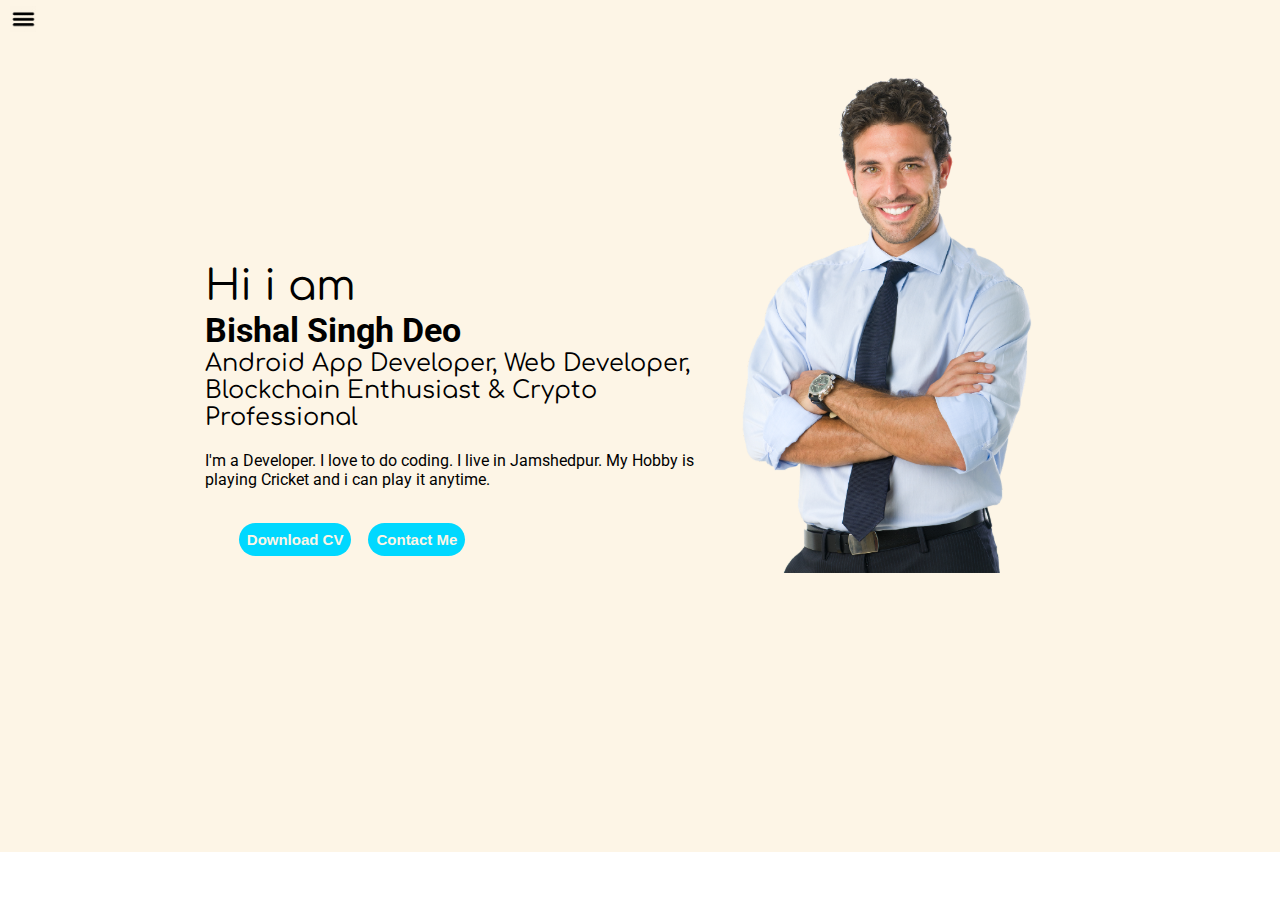
<file: index.html>
<!DOCTYPE html>
<html lang="en">
<head>
    <meta charset="UTF-8">
    <meta http-equiv="X-UA-Compatible" content="IE=edge">
    <meta name="viewport" content="width=device-width, initial-scale=1.0">
    <title>Bishal Singh Deo- Web Developer, Android App-Developer, Hacker, Business Minded, Sportsperson</title>
    <link rel="stylesheet" href="style.css">
</head>
<body>
    <div class="container">
    <div class="sidebar sidebarGo">
    
        <nav>
            <ul>
                <li><a href="/"> Home</a></li>
                <li><a href="/intro.html"> Intro</a></li>
                <li><a href="/services.html"> Services</a></li>
                <li><a href="/blog.html"> Blog</a></li>
                <li><a href="/contact.html"> Contact Me</a></li>
            </ul>
        </nav>
    </div>
    <div class="main">
        <div class="hamburger">
            <img class="ham" src="nav-open.png" alt="" width="26px">
            <img class="cross" src="cross.png" alt="" width="18px">
        </div>
       <div class="infoContainer">
           <div class="devInfo">
               <div class="hello">Hi i am</div>
               <div class="name">Bishal Singh Deo</div>
               <div class="about">Android App Developer, Web Developer, Blockchain Enthusiast & Crypto Professional</div>
               <div class="moreabout">I'm a Developer. I love to do coding. I live in Jamshedpur. My Hobby is playing Cricket and i can play it anytime.</div>
               <div class="buttons">
                   <a href="/cv.txt">
                   <button class="btn">Download CV</button></a>
                   <a href="/contact.html">
                   <button class="btn">Contact Me</button></a>
               </div>
           </div>
           <div class="Dev"><img src="Dev.png" alt="Bishal Singh Deo"></div>
        </div>
       </div>
    </div>
    </div>
    <script src="script.js"></script>
</body>
</html>
</file>
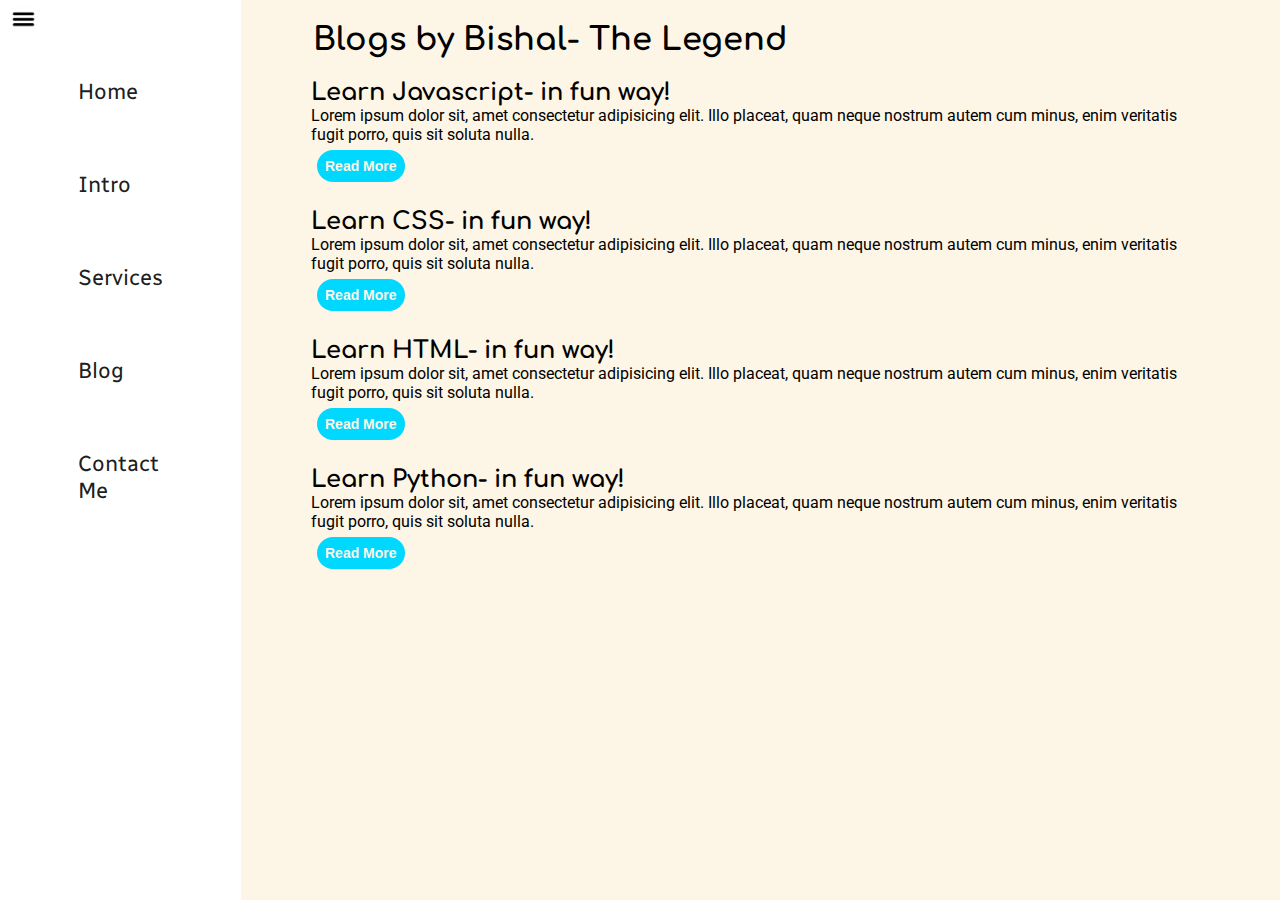
<file: blog.html>
<!DOCTYPE html>
<html lang="en">
<head>
    <meta charset="UTF-8">
    <meta http-equiv="X-UA-Compatible" content="IE=edge">
    <meta name="viewport" content="width=device-width, initial-scale=1.0">
    <title>Bishal Singh Deo- Web Developer, Android App-Developer, Hacker, Business Minded, Sportsperson</title>
    <link rel="stylesheet" href="style.css">
</head>
<body>
    <div class="container">
    <div class="sidebar">
    
        <nav>
            <ul>
                <li><a href="/"> Home</a></li>
                <li><a href="/intro.html"> Intro</a></li>
                <li><a href="/services.html"> Services</a></li>
                <li><a href="/blog.html"> Blog</a></li>
                <li><a href="/contact.html"> Contact Me</a></li>
            </ul>
        </nav>
    </div>
    <div class="main">
        <div class="hamburger">
            <img class="ham" src="nav-open.png" alt="" width="26px">
            <img class="cross" src="cross.png" alt="" width="18px">
        </div>
       <div class="blogContainer">
            <h1>Blogs by Bishal- The Legend</h1>
            <div class="blogItem">
              <h2>Learn Javascript- in fun way!</h2>
              <p>Lorem ipsum dolor sit, amet consectetur adipisicing elit. Illo placeat, quam neque nostrum autem cum minus, enim veritatis fugit porro, quis sit soluta nulla.</p>
              <button class="btn btn-sm">Read More</button>
            </div> 
            <div class="blogItem">
                <h2>Learn CSS- in fun way!</h2>
                <p>Lorem ipsum dolor sit, amet consectetur adipisicing elit. Illo placeat, quam neque nostrum autem cum minus, enim veritatis fugit porro, quis sit soluta nulla.</p>
                <button class="btn btn-sm">Read More</button>
            </div>
            <div class="blogItem">
                <h2>Learn HTML- in fun way!</h2>
                <p>Lorem ipsum dolor sit, amet consectetur adipisicing elit. Illo placeat, quam neque nostrum autem cum minus, enim veritatis fugit porro, quis sit soluta nulla.</p>
                <button class="btn btn-sm">Read More</button>
            </div>
            <div class="blogItem">
                <h2>Learn Python- in fun way!</h2>
                <p>Lorem ipsum dolor sit, amet consectetur adipisicing elit. Illo placeat, quam neque nostrum autem cum minus, enim veritatis fugit porro, quis sit soluta nulla.</p>
                <button class="btn btn-sm">Read More</button>
            </div>
        </div>
       </div>
    </div>
    </div>
    <script src="script.js"></script>
</body>
</html>
</file>
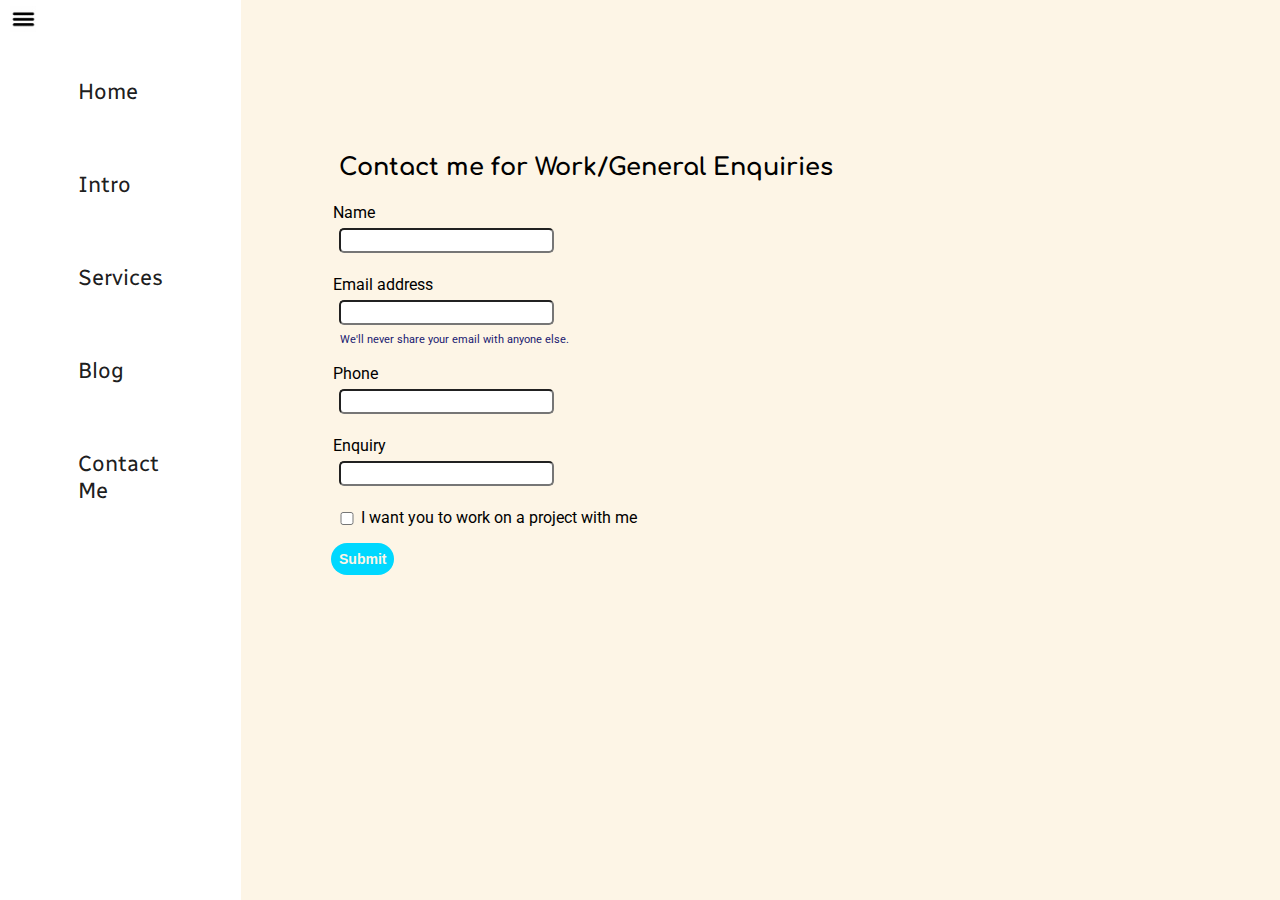
<file: contact.html>
<!DOCTYPE html>
<html lang="en">
<head>
    <meta charset="UTF-8">
    <meta http-equiv="X-UA-Compatible" content="IE=edge">
    <meta name="viewport" content="width=device-width, initial-scale=1.0">
    <title>Bishal Singh Deo- Web Developer, Android App-Developer, Hacker, Business Minded, Sportsperson</title>
    <link rel="stylesheet" href="style.css">
</head>
<body>
    <div class="container">
    <div class="sidebar">
    
        <nav>
            <ul>
                <li><a href="/"> Home</a></li>
                <li><a href="/intro.html"> Intro</a></li>
                <li><a href="/services.html"> Services</a></li>
                <li><a href="/blog.html"> Blog</a></li>
                <li><a href="/contact.html"> Contact Me</a></li>
            </ul>
        </nav>
    </div>
    <div class="main">
      <div class="hamburger">
        <img class="ham" src="nav-open.png" alt="" width="26px">
        <img class="cross" src="cross.png" alt="" width="18px">
    </div>
       <div class="contactform">
           <h2>Contact me for Work/General Enquiries</h2>
        <form>
            <div class="mb-3">
                <label for="exampleInputEmail1" class="form-label">Name</label>
                <input type="name" class="form-control" id="exampleInputEmail1" aria-describedby="emailHelp">
              </div>
            <div class="mb-3">
              <label for="exampleInputEmail1" class="form-label">Email address</label>
              <input type="email" class="form-control" id="exampleInputEmail1" aria-describedby="emailHelp">
              <div id="emailHelp" class="form-text">We'll never share your email with anyone else.</div>
            </div>
            <div class="mb-3">
              <label for="exampleInputPassword1" class="form-label">Phone</label>
              <input type="Phone" class="form-control" id="exampleInputPassword1">
            </div>
            <div class="mb-3">
                <label for="exampleInputEmail1" class="form-label">Enquiry</label>
                <input type="enquiry" class="form-control" id="exampleInputEmail1" aria-describedby="emailHelp">
              </div>
            <div class="mb-3" id="form-check">
              <input type="checkbox" class="form-check-input" id="exampleCheck1">
              <label class="form-check-label" for="exampleCheck1">I want you to work on a project with me</label>
            </div>
            <button type="submit" class="btn btn-sm">Submit</button>
          </form>
       </div>
    </div>
    <script src="script.js"></script>
</body>
</html>
</file>
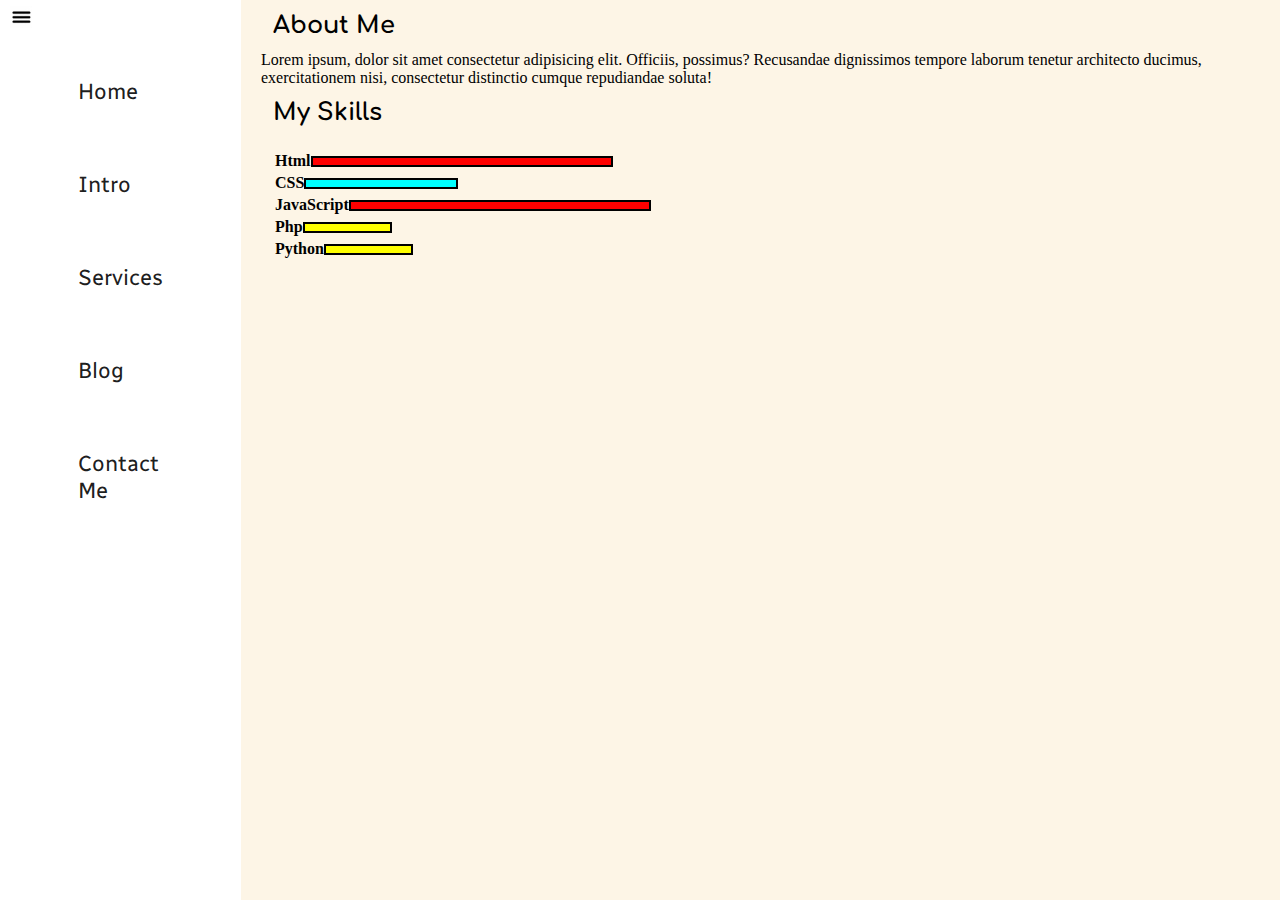
<file: intro.html>
<!DOCTYPE html>
<html lang="en">
<head>
    <meta charset="UTF-8">
    <meta http-equiv="X-UA-Compatible" content="IE=edge">
    <meta name="viewport" content="width=device-width, initial-scale=1.0">
    <title>Bishal Singh Deo- Web Developer, Android App-Developer, Hacker, Business Minded, Sportsperson</title>
    <link rel="stylesheet" href="style.css">
</head>
<body>
    <div class="container">
    <div class="sidebar">
    
        <nav>
            <ul>
                <li><a href="/"> Home</a></li>
                <li><a href="/intro.html"> Intro</a></li>
                <li><a href="/services.html"> Services</a></li>
                <li><a href="/blog.html"> Blog</a></li>
                <li><a href="/contact.html"> Contact Me</a></li>
            </ul>
        </nav>
    </div>
    <div class="main">
        <div class="hamburger">
            <img class="ham" src="nav-open.png" alt="" width="22px">
            <img class="cross" src="cross.png" alt="" width="18px">
        </div>
        <div class="intro">
               <h2>About Me</h2>
               <p>Lorem ipsum, dolor sit amet consectetur adipisicing elit. Officiis, possimus? Recusandae dignissimos tempore laborum tenetur architecto ducimus, exercitationem nisi, consectetur distinctio cumque repudiandae soluta!</p>
               <h2>My Skills</h2>
               <div class="skillContainer">
                <div class="skillItem"> Html <div class="skill"></div></div>
                <div class="skillItem"> CSS <div class="skill fifty"></div></div>
                <div class="skillItem"> JavaScript <div class="skill"></div></div>
                <div class="skillItem"> Php <div class="skill t5"></div></div>
                <div class="skillItem"> Python <div class="skill t5"></div></div>
               </div>
        </div>       
             
    </div>
    </div>
    <script src="script.js"></script>
</body>
</html>
</file>
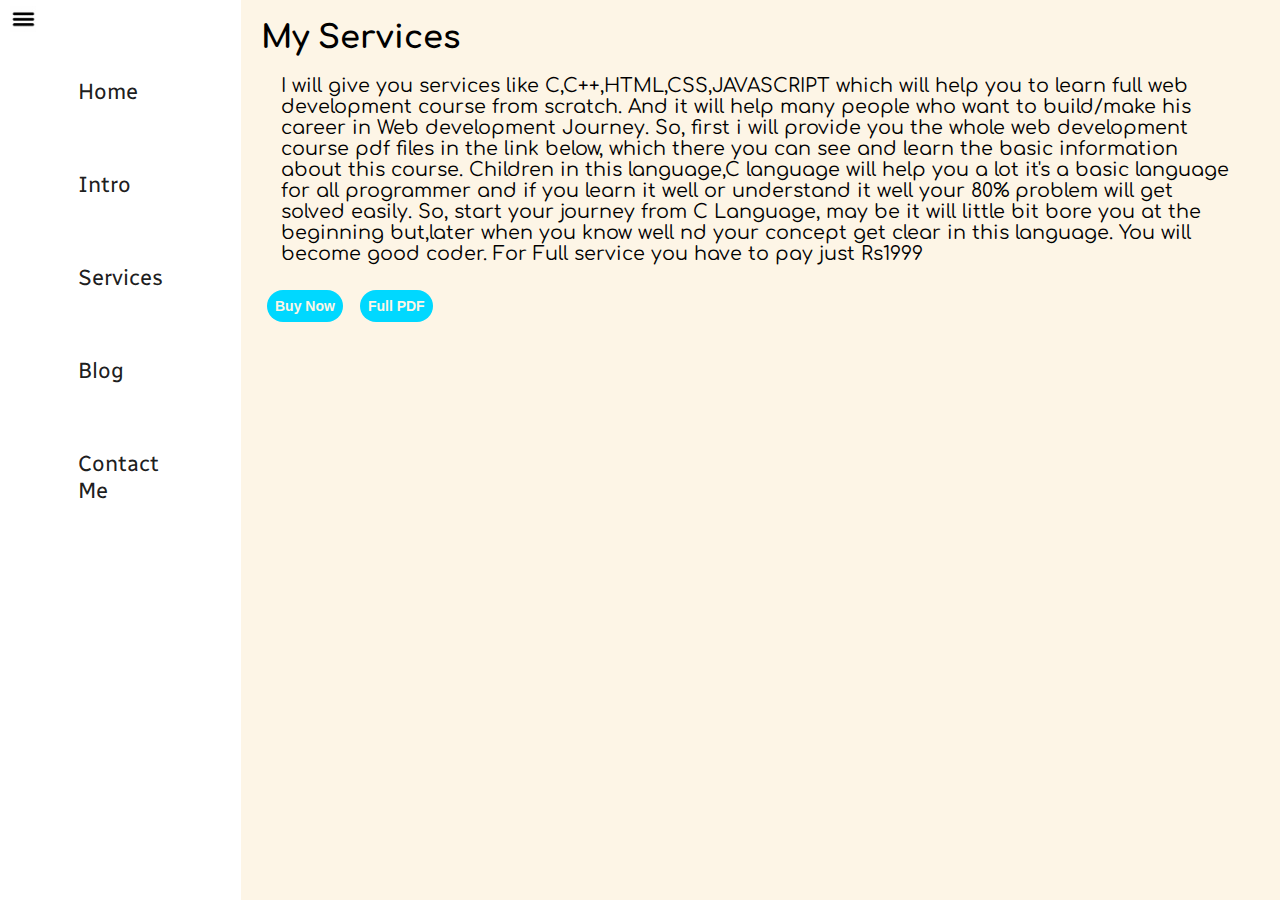
<file: services.html>
<!DOCTYPE html>
<html lang="en">
<head>
    <meta charset="UTF-8">
    <meta http-equiv="X-UA-Compatible" content="IE=edge">
    <meta name="viewport" content="width=device-width, initial-scale=1.0">
    <title>Bishal Singh Deo- Web Developer, Android App-Developer, Hacker, Business Minded, Sportsperson</title>
    <link rel="stylesheet" href="style.css">
</head>
<body>
    <div class="container">
    <div class="sidebar">
    
        <nav>
            <ul>
                <li><a href="/"> Home</a></li>
                <li><a href="/intro.html"> Intro</a></li>
                <li><a href="/services.html"> Services</a></li>
                <li><a href="/blog.html"> Blog</a></li>
                <li><a href="/contact.html"> Contact Me</a></li>
            </ul>
        </nav>
    </div>
    <div class="main">
        <div class="hamburger">
            <img class="ham" src="nav-open.png" alt="" width="26px">
            <img class="cross" src="cross.png" alt="" width="18px">
        </div>
        <div class="services">
            <h1>My Services</h1>
             <p>I will give you services like C,C++,HTML,CSS,JAVASCRIPT which will help you to learn full web development course from scratch. And it will help many people who want to build/make his career in Web development Journey. So, first i will provide you the whole web development course pdf files in the link below, which there you can see and learn the basic information about this course. Children in this language,C language will help you a lot it's a basic language for all programmer and if you learn it well or understand it well your 80% problem will get solved easily. So, start your journey from C Language, may be it will little bit bore you at the beginning but,later when you know well nd your concept get clear in this language. You will become good coder. For Full service you have to pay just Rs1999</p>
             <button class="btn btn-sm">Buy Now</button>
             <button class="btn btn-sm">Full PDF</button>
           
    </div>
    </div>
    <script src="script.js"></script>
</body>
</html>
</file>
<file: style.css>
@import url('https://fonts.googleapis.com/css2?family=Radio+Canada:wght@600&family=Ubuntu:wght@300&display=swap');

@import url('https://fonts.googleapis.com/css2?family=Comfortaa&family=Radio+Canada:wght@600&family=Ubuntu:wght@300&display=swap');

@import url('https://fonts.googleapis.com/css2?family=Comfortaa&family=Radio+Canada:wght@600&family=Roboto&family=Ubuntu:wght@300&display=swap');
*{
    margin: 0;
    padding: 0;
}
.sidebar{
    background-color: white;
    /* width: 20vw; */
    font-family: 'Radio Canada', sans-serif;
    height: 100vh;
    transition: transform 0.2s ease-in;
}
.sidebar nav{
    padding: 45px;
}
.sidebar nav li{
    list-style: none;
    font-size: 22px;
    padding: 33px;
}
.sidebar nav li a{
    text-decoration: none;
    color: rgba(0, 0, 0, 0.881);
    /* color: rgb(0, 216, 255); */
}
.sidebar nav li a:hover{
    color: rgba(128, 128, 128, 0.526);
    /* color: rgba(253, 243, 230, 0.71); */
}
.main{
    background-color: oldlace;
    width: 145vw;
}
.container{
    display: flex;
}
.infoContainer{
    /* background-color: white; */
    height: 80vh;
    width: 68vw;
    margin: 66px auto;
    display: flex;
    justify-content: space-around;
    font-family: 'Comfortaa', cursive;
}
.devInfo{
    display: flex;
    justify-content: center;
    flex-direction: column;
}

.hello{
    font-size: 42px;
}

.name{
    font-size: 34px;
    font-weight: bold;
    font-family: 'Roboto', sans-serif;
}

.about{
    font-size: 24px;
}

.moreabout{
    font-size: 16px;
    font-family: 'Roboto', sans-serif;
    margin-top: 20px;
}

.buttons{
    margin: 28px;
}

.btn {
    padding: 8px;
    margin: 6px;
    border-radius: 22px;
    /* background-color: linear-gradient(to right,#1345e6 0%,#ed239f 51%,#1345e6 100%); */
    cursor: pointer;
    color: oldlace;
    background-color: rgb(0, 216, 255);
    border: 1px;
    font-weight: bolder;
    font-size: 15px;
}

.btn-sm {
    font-size: 14px;
}
.btn:hover {
    /* color: linear-gradient(to right,#1345e6 0%,#ed239f 51%,#1345e6 100%); */
    background-color: oldlace;
    color: rgb(0, 216, 255);
}
.devPic img{
    height: 80vh;
}

.contactform{
    font-family: 'Roboto', sans-serif;
    padding-top: 140px;
    padding-left: 24px;
    margin: 0 60px;
}
.contactform h2{
    font-family: 'Comfortaa', cursive;
    padding: 14px;
    /* text-align: center; */
}
.contactform form div{
    padding: 8px;
    display: flex;
    flex-direction: column;
}
.contactform form div input{
    width: 16vw;
    border-radius: 5px;
    margin: 6px;
    padding: 3px;
} 

#emailHelp{
    font-size: 11px;
    color: midnightblue;
    margin: 0 5px;
    padding: 2px;
}

#form-check{
    flex-direction: row;
    
}
#form-check input{
    width: 20px;
    margin: 4px;
}

.blogItem {
    margin: 20px;
    font-family: 'Comfortaa', cursive;
}
.blogContainer{
    margin: 0 50px;
}
.blogContainer h1{
   margin: 22px;
   font-family: 'Comfortaa', cursive;
}
.blogItem p{
    font-family: 'Roboto', sans-serif;
}
.intro{
    margin: 10px 20px;
}
.intro h2{
    font-family: 'Comfortaa', cursive;
    margin: 12px;
}
.intro h2 p{
    /* font-family: 'Comfortaa', cursive; */
    margin: 12px;
    font-family: 'Roboto', sans-serif;
}

.skillContainer{
    padding: 12px;
}
.skillItem{
    display: flex;
    align-items: center;
    padding: 2px;
    font-weight: 900;
}
.skill{
    width: 298px;
    height: 7px;
    background-color: red;
    border: 2px solid black;
    font-family: 'Roboto', sans-serif;
}

.hundred{
    width: 265px;
    background-color: blueviolet;
}
.fifty{
    width: 150px;
    background-color: aqua;
}
.t5{
    width: 85px;
    background-color: yellow;
}
.sidebarGo{
    transform: translate(-443px, 0px);
    position: absolute;
}
.hamburger{
    position: absolute;
    cursor: pointer;
    top: 6px;
    left: 10px;
}
.cross{
    margin-left: 204px;
    margin-top: 6px;
}

@media (max-width: 1615px) {

}

.services{
    margin: 20px;
    font-family: 'Comfortaa', cursive;
}
.services p{
    margin: 20px;
    font-size: larger;
}
</file>
